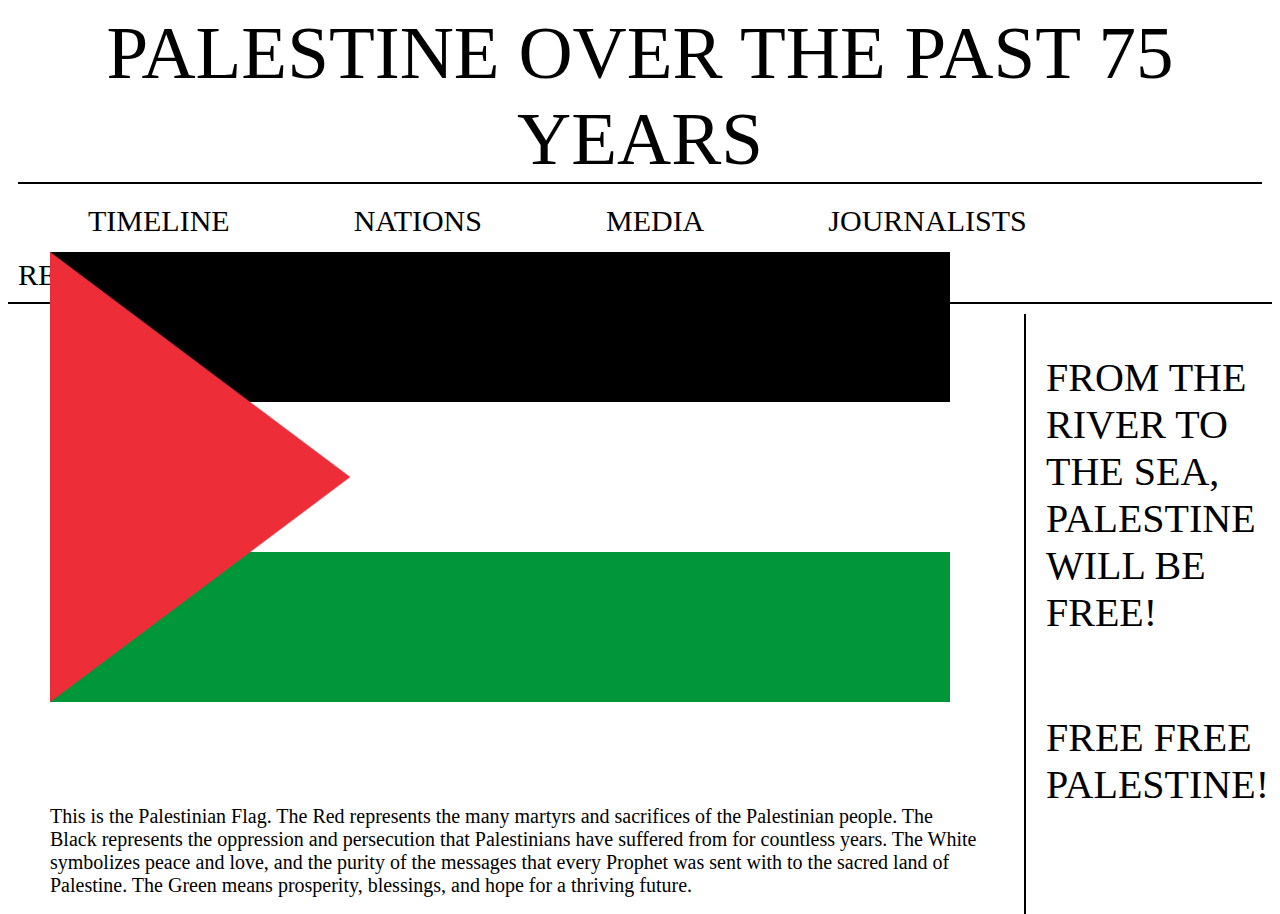
<file: index.html>
<!DOCTYPE html>
<html>
    <head>
        <link rel="stylesheet" href="style.css">
    </head>
    <body>
        <a href="index.html">
            <p class="header">PALESTINE OVER THE PAST 75 YEARS</p>
            </a>
    
            <div class="categories">
            <a href="timeline.html">
                <p class="category-1"> TIMELINE </p>
            </a>
            <a href="nations.html">
                <p class="category-2"> NATIONS </p>
            </a>
            <a href="media.html">   
                <p class="category-3"> MEDIA </p>
            </a> 
            <a href="journalists.html">
                <p class="category-4"> JOURNALISTS </p>
            </a>
            <a href="references.html">
                <p class="category-5"> REFERENCES</p>
            </a>
        </div>

        <img class="main-image" src="palestineflag.jpg">

    <div class="slogans">
        <p class="slogan-1"> FROM THE RIVER TO THE SEA, PALESTINE WILL BE FREE! </p>
        <p class="slogan-2"> FREE FREE PALESTINE! </p>
    </div>

    <p class="flaginfo">This is the Palestinian Flag. The Red represents the many martyrs and sacrifices of the Palestinian people. The Black represents the oppression and persecution that Palestinians have suffered from for countless years. The White symbolizes peace and love, and the purity of the messages that every Prophet was sent with to the sacred land of Palestine. The Green means prosperity, blessings, and hope for a thriving future.
    </p>

    </body>
</html>
</file>
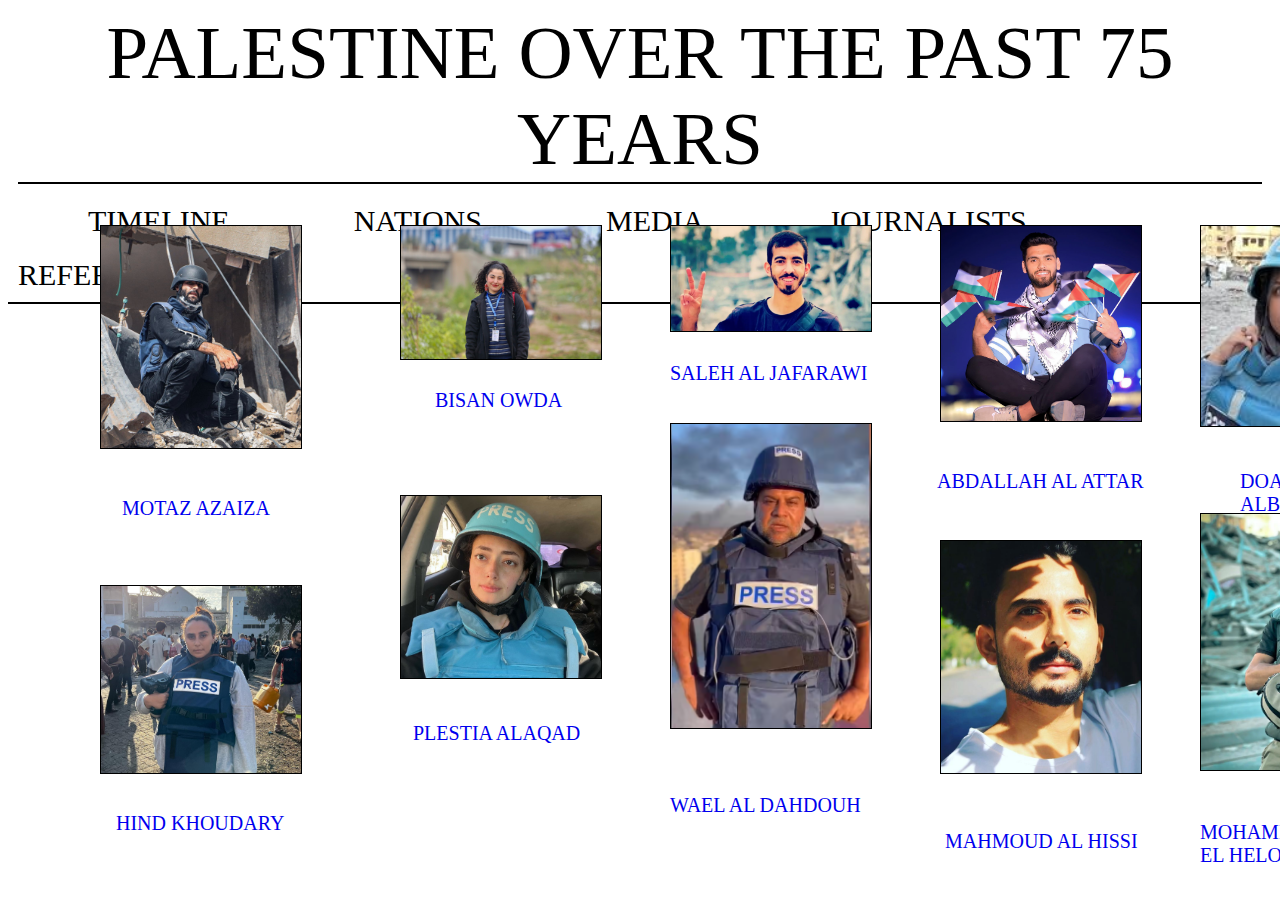
<file: journalists.html>
<!DOCTYPE html>
<html>
    <head>
        <link rel="stylesheet" href="style.css">
    </head>
    <body>
        <a href="index.html">
        <p class="header">PALESTINE OVER THE PAST 75 YEARS</p>
        </a>

        <div class="categories">
            <a href="timeline.html">
                <p class="category-1"> TIMELINE </p>
            </a>
            <a href="nations.html">
                <p class="category-2"> NATIONS </p>
            </a>
            <a href="media.html">   
                <p class="category-3"> MEDIA </p>
            </a> 
            <a href="journalists.html">
                <p class="category-4"> JOURNALISTS </p>
            </a>
            <a href="references.html">
                <p class="category-5"> REFERENCES</p>
            </a>
         </div>
         
    <div class="reporters">
         <a href="https://www.instagram.com/motaz_azaiza/?utm_source=ig_web_button_share_sheet&igshid=OGQ5ZDc2ODk2ZA=="><p class="r-1">MOTAZ AZAIZA</p><img class="reporter-1" src="motaz.png"></a>
         <a href="https://www.instagram.com/hindkhoudary/?utm_source=ig_web_button_share_sheet&igshid=OGQ5ZDc2ODk2ZA=="><p class="r-2">HIND KHOUDARY</p><img class="reporter-2" src="hind.png"></a>
         <a href="https://www.instagram.com/wizard_bisan1/?utm_source=ig_web_button_share_sheet&igshid=OGQ5ZDc2ODk2ZA=="><p class="r-3">BISAN OWDA</p><img class="reporter-3" src="bisan.jpg"></a>
         <a href="https://www.instagram.com/byplestia/?utm_source=ig_web_button_share_sheet&igshid=OGQ5ZDc2ODk2ZA=="><p class="r-4">PLESTIA ALAQAD</p><img class="reporter-4" src="plestia.png"></a>
         <a href="https://www.instagram.com/saleh__aljafarawi/?utm_source=ig_web_button_share_sheet&igshid=OGQ5ZDc2ODk2ZA=="><p class="r-5">SALEH AL JAFARAWI</p><img class="reporter-5" src="saleh.jpg"></a>
         <a href="https://www.instagram.com/wael_eldahdouh/?utm_source=ig_web_button_share_sheet&igshid=OGQ5ZDc2ODk2ZA=="><p class="r-6">WAEL AL DAHDOUH</p><img class="reporter-6" src="wael.png"></a>
         <a href="https://www.instagram.com/abdallah_alattar1999/?utm_source=ig_web_button_share_sheet&igshid=OGQ5ZDc2ODk2ZA=="><p class="r-7">ABDALLAH AL ATTAR</p><img class="reporter-7" src="abdallah.png"></a>
         <a href="https://www.instagram.com/m.s_alhissi/?utm_source=ig_web_button_share_sheet&igshid=OGQ5ZDc2ODk2ZA=="><p class="r-8">MAHMOUD AL HISSI</p><img class="reporter-8" src="mahmoud.png"></a>
         <a href="https://www.instagram.com/_doaa_mohammad/?utm_source=ig_web_button_share_sheet&igshid=OGQ5ZDc2ODk2ZA=="><p class="r-9">DOAA ALBAZ</p><img class="reporter-9" src="doaa.jpg"></a>
         <a href="https://www.instagram.com/mo_elhelo21/?utm_source=ig_web_button_share_sheet&igshid=OGQ5ZDc2ODk2ZA=="><p class="r-10">MOHAMMED EL HELO</p><img class="reporter-10" src="mohammed.png"></a>
    </div>

</body>
</html>
</file>
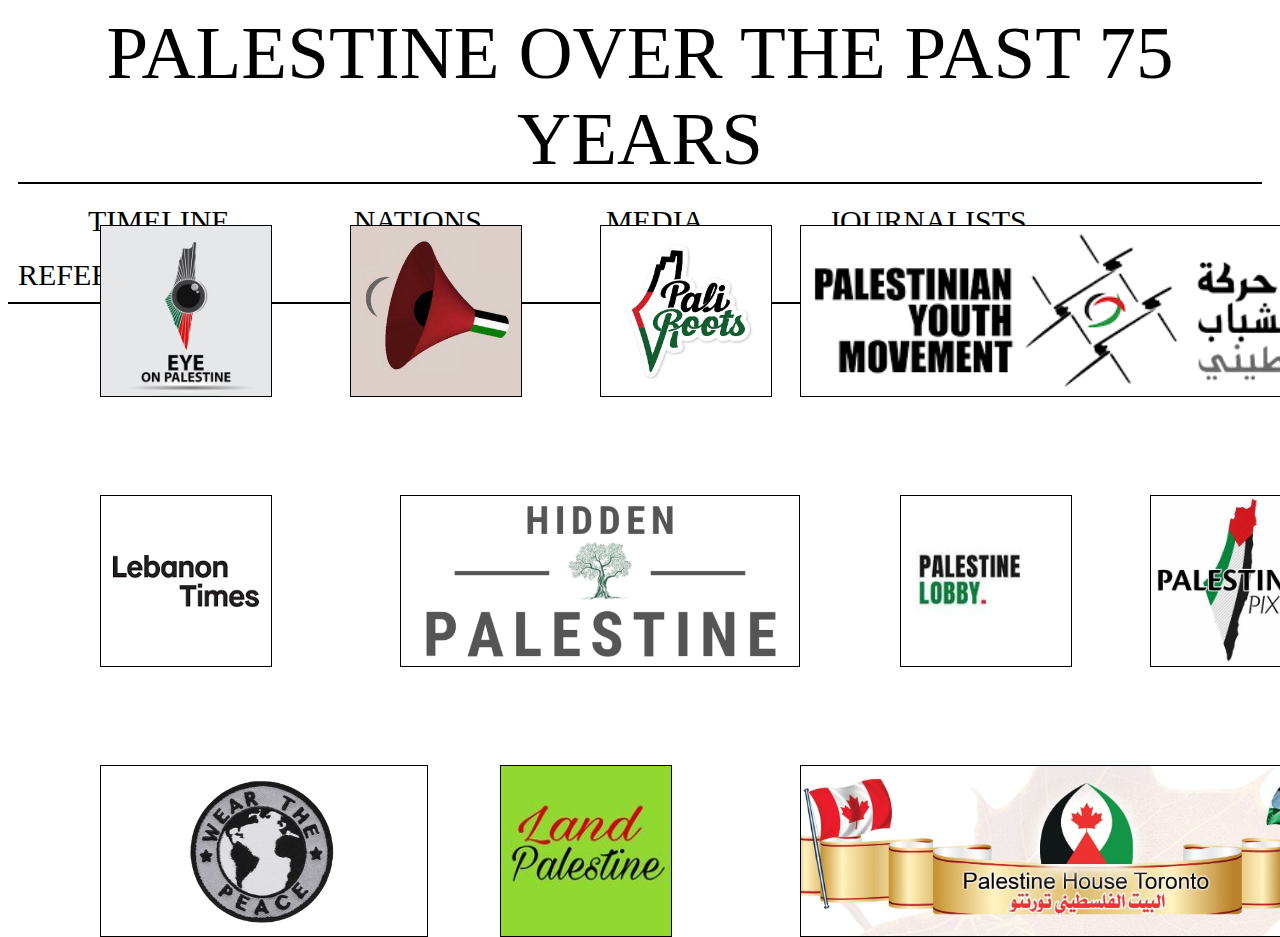
<file: media.html>
<!DOCTYPE html>
<html>
    <head>
        <link rel="stylesheet" href="style.css">
    </head>
    <body>
        <a href="index.html">
        <p class="header">PALESTINE OVER THE PAST 75 YEARS</p>
        </a>

        <div class="categories">
            <a href="timeline.html">
                <p class="category-1"> TIMELINE </p>
            </a>
            <a href="nations.html">
                <p class="category-2"> NATIONS </p>
            </a>
            <a href="media.html">   
                <p class="category-3"> MEDIA </p>
            </a> 
            <a href="journalists.html">
                <p class="category-4"> JOURNALISTS </p>
            </a>
            <a href="references.html">
                <p class="category-5"> REFERENCES</p>
            </a>
        </div>

        <div class="media"> 
            <a href="https://www.instagram.com/eye.on.palestine/?utm_source=ig_web_button_share_sheet&igshid=OGQ5ZDc2ODk2ZA=="><img class="media-1" src="eye.jpeg"></a> 
            <a href="https://www.instagram.com/lebanontimes/?utm_source=ig_web_button_share_sheet&igshid=OGQ5ZDc2ODk2ZA=="><img class="media-2" src="lt.png"></a>
            <a href="https://www.instagram.com/wearthepeace/?utm_source=ig_web_button_share_sheet&igshid=OGQ5ZDc2ODk2ZA=="><img class="media-3" src="wtp.jpg"></a>
            <a href="https://www.instagram.com/letstalkpalestine/?utm_source=ig_web_button_share_sheet&igshid=OGQ5ZDc2ODk2ZA=="><img class="media-4" src="ltp.jpg"></a>
            <a href="https://www.instagram.com/hiddenpalestine/?utm_source=ig_web_button_share_sheet&igshid=OGQ5ZDc2ODk2ZA=="><img class="media-5" src="hp.jpg"></a>
            <a href="https://www.instagram.com/landpalestine/?utm_source=ig_web_button_share_sheet&igshid=OGQ5ZDc2ODk2ZA=="><img class="media-6" src="lp.jpg"></a>
            <a href="https://www.instagram.com/paliroots/?utm_source=ig_web_button_share_sheet&igshid=OGQ5ZDc2ODk2ZA=="><img class="media-7" src="pr.jpg"></a>
            <a href="https://www.instagram.com/palestinelobbyii/?utm_source=ig_web_button_share_sheet&igshid=OGQ5ZDc2ODk2ZA=="><img class="media-8" src="pl.jpg"></a>
            <a href="https://www.instagram.com/palestinehousetoronto/?utm_source=ig_web_button_share_sheet&igshid=OGQ5ZDc2ODk2ZA=="><img class="media-9" src="pht.jpg"></a>
            <a href="https://www.instagram.com/palestinianyouthmovement/?utm_source=ig_web_button_share_sheet&igshid=OGQ5ZDc2ODk2ZA=="><img class="media-10" src="pym.png"></a>
            <a href="https://www.instagram.com/palestine.pixel/?utm_source=ig_web_button_share_sheet&igshid=OGQ5ZDc2ODk2ZA=="><img class="media-11" src="pp.jpg"></a>
        </div>
</body>
</html>
</file>
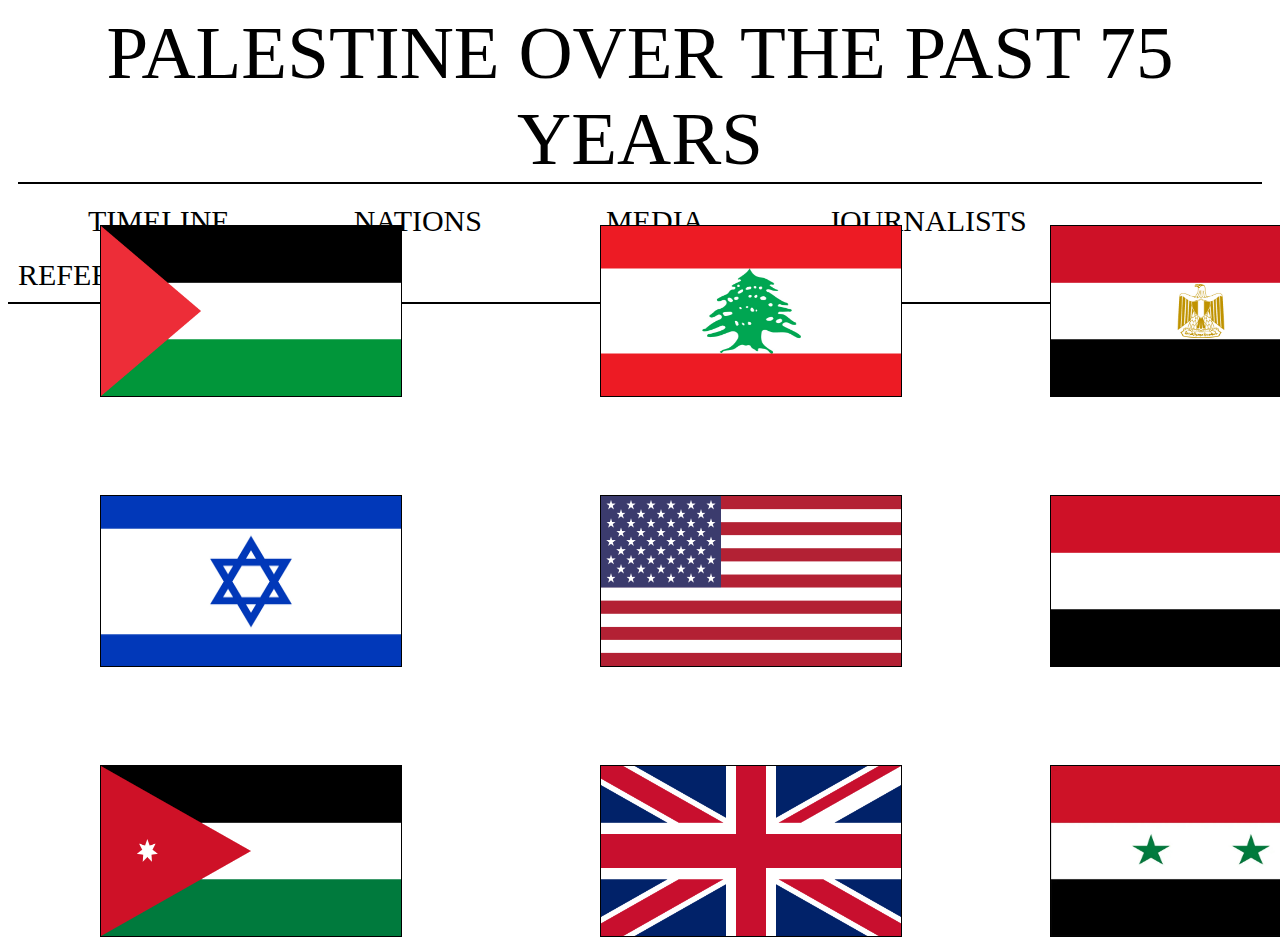
<file: nations.html>
<!DOCTYPE html>
<html>
    <head>
        <link rel="stylesheet" href="style.css">
    </head>
    <body>
        <a href="index.html">
        <p class="header">PALESTINE OVER THE PAST 75 YEARS</p>
        </a>

        <div class="categories">
            <a href="timeline.html">
                <p class="category-1"> TIMELINE </p>
            </a>
            <a href="nations.html">
                <p class="category-2"> NATIONS </p>
            </a>
            <a href="media.html">   
                <p class="category-3"> MEDIA </p>
            </a> 
            <a href="journalists.html">
                <p class="category-4"> JOURNALISTS </p>
            </a>
            <a href="references.html">
                <p class="category-5"> REFERENCES</p>
            </a>
        </div>
            
        <div class="flags">
            <img class="flag-1" src="palestineflag.jpg">
            <img class="flag-2" src="israelflag.jpg">
            <img class="flag-3" src="jordanflag.jpg">
            <img class="flag-4" src="lebanonflag.jpg">
            <img class="flag-5" src="usaflag.jpg">
            <img class="flag-6" src="ukflag.jpg">
            <img class="flag-7" src="egyptflag.jpg">
            <img class="flag-8" src="yemenflag.jpg">
            <img class="flag-9" src="syriaflag.jpg">
        </div>
</body>
</html>
</file>
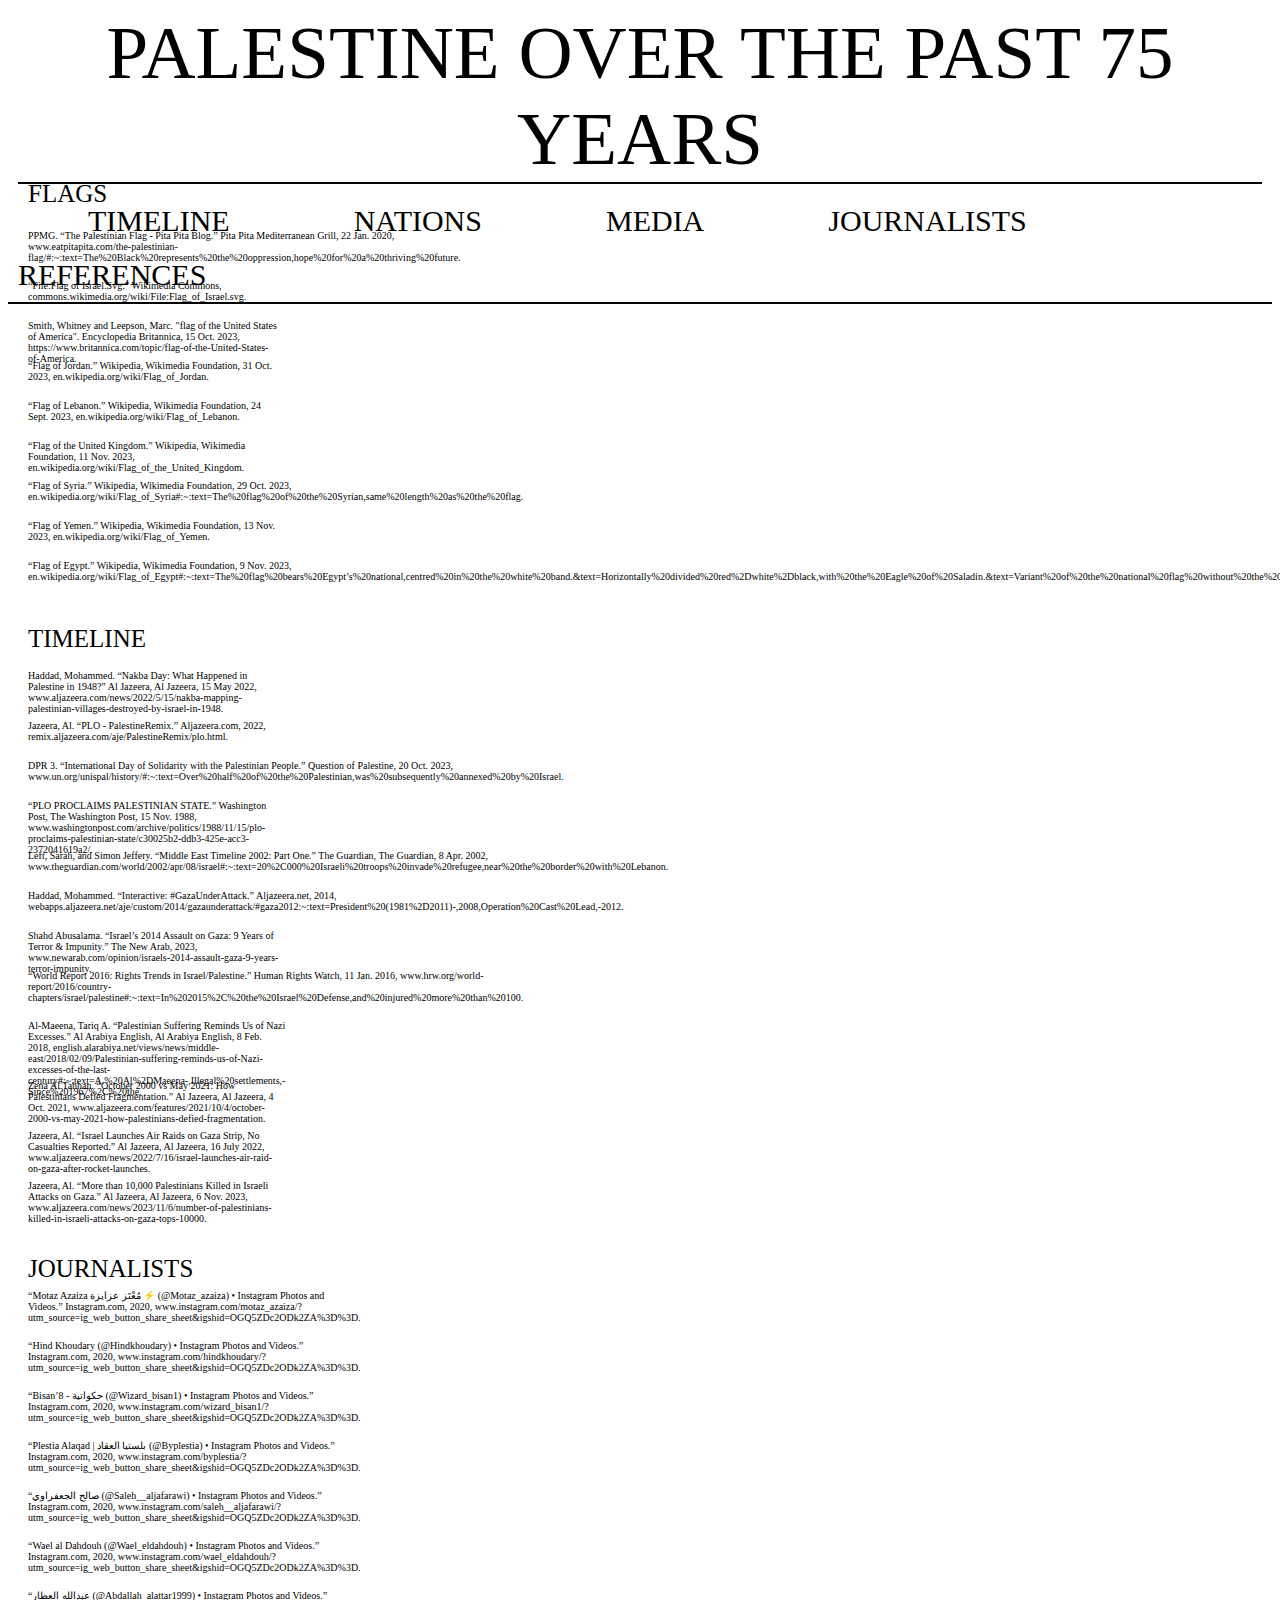
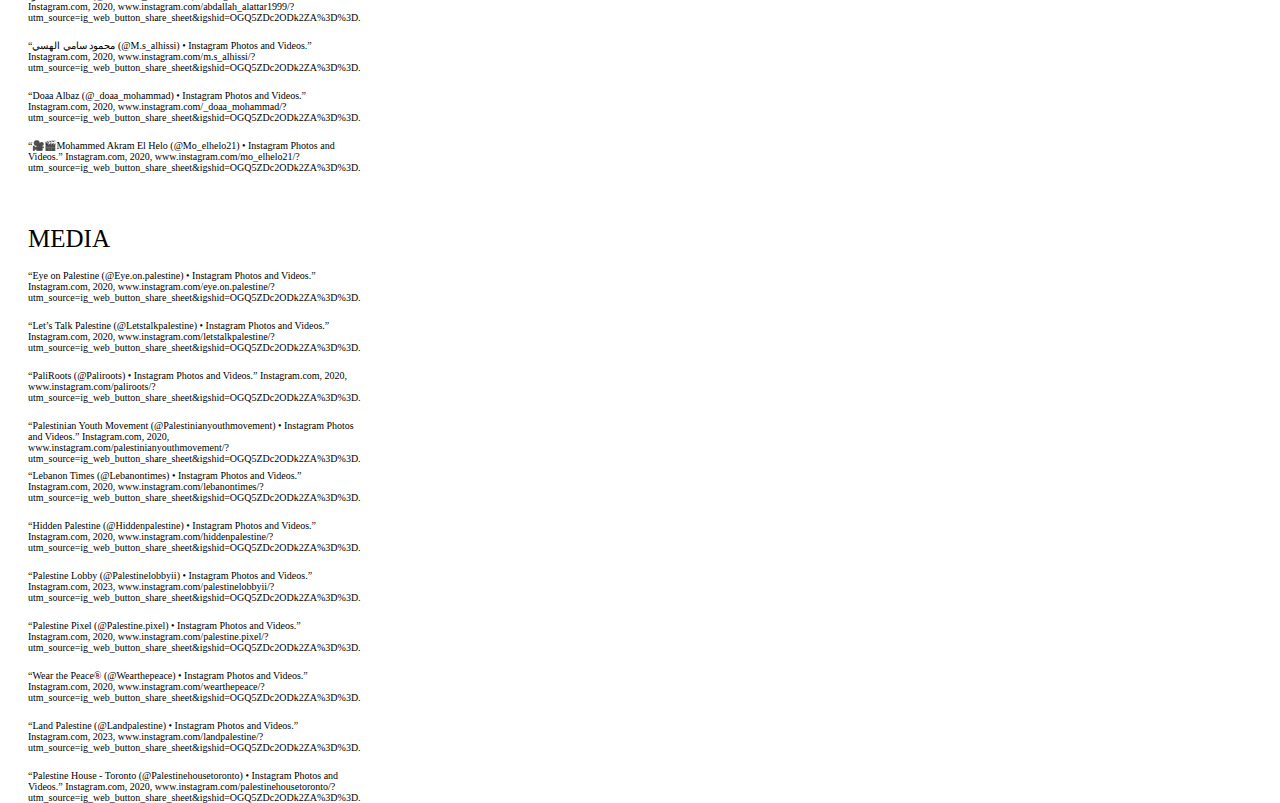
<file: references.html>
<!DOCTYPE html>
<html>
    <head>
        <link rel="stylesheet" href="style.css">
    </head>
    <body>
        <a href="index.html">
        <p class="header">PALESTINE OVER THE PAST 75 YEARS</p>
        </a>

        <div class="categories">
            <a href="timeline.html">
                <p class="category-1"> TIMELINE </p>
            </a>
            <a href="nations.html">
                <p class="category-2"> NATIONS </p>
            </a>
            <a href="media.html">   
                <p class="category-3"> MEDIA </p>
            </a> 
            <a href="journalists.html">
                <p class="category-4"> JOURNALISTS </p>
            </a>
            <a href="references.html">
                <p class="category-5"> REFERENCES</p>
            </a>
        </div>
    
        <p class="flagstitle"> FLAGS </p>
        <div class="references-1">
            <p class="rf-1"> PPMG. “The Palestinian Flag - Pita Pita Blog.” Pita Pita Mediterranean Grill, 22 Jan. 2020, www.eatpitapita.com/the-palestinian-flag/#:~:text=The%20Black%20represents%20the%20oppression,hope%20for%20a%20thriving%20future. </p>
            <p class="rf-2">  “File:Flag of Israel.Svg.” Wikimedia Commons, commons.wikimedia.org/wiki/File:Flag_of_Israel.svg.</p>
            <p class="rf-3">Smith, Whitney and Leepson, Marc. "flag of the United States of America". Encyclopedia Britannica, 15 Oct. 2023, https://www.britannica.com/topic/flag-of-the-United-States-of-America.</p> 
            <p class="rf-4">“Flag of Jordan.” Wikipedia, Wikimedia Foundation, 31 Oct. 2023, en.wikipedia.org/wiki/Flag_of_Jordan. </p>
            <p class="rf-5">“Flag of Lebanon.” Wikipedia, Wikimedia Foundation, 24 Sept. 2023, en.wikipedia.org/wiki/Flag_of_Lebanon. </p>
            <p class="rf-6">“Flag of the United Kingdom.” Wikipedia, Wikimedia Foundation, 11 Nov. 2023, en.wikipedia.org/wiki/Flag_of_the_United_Kingdom. </p>
            <p class="rf-7">“Flag of Syria.” Wikipedia, Wikimedia Foundation, 29 Oct. 2023, en.wikipedia.org/wiki/Flag_of_Syria#:~:text=The%20flag%20of%20the%20Syrian,same%20length%20as%20the%20flag. </p>
            <p class="rf-8">“Flag of Yemen.” Wikipedia, Wikimedia Foundation, 13 Nov. 2023, en.wikipedia.org/wiki/Flag_of_Yemen. </p>
            <p class="rf-9">“Flag of Egypt.” Wikipedia, Wikimedia Foundation, 9 Nov. 2023, en.wikipedia.org/wiki/Flag_of_Egypt#:~:text=The%20flag%20bears%20Egypt’s%20national,centred%20in%20the%20white%20band.&amp;text=Horizontally%20divided%20red%2Dwhite%2Dblack,with%20the%20Eagle%20of%20Saladin.&amp;text=Variant%20of%20the%20national%20flag%20without%20the%20Eagle%20of%20Saladin. </p>
        </div>

        <p class="timelinetitle"> TIMELINE </p>
        <div class="references-2">
            <p class="rf-10">Haddad, Mohammed. “Nakba Day: What Happened in Palestine in 1948?” Al Jazeera, Al Jazeera, 15 May 2022, www.aljazeera.com/news/2022/5/15/nakba-mapping-palestinian-villages-destroyed-by-israel-in-1948.</p>
            <p class="rf-11">Jazeera, Al. “PLO - PalestineRemix.” Aljazeera.com, 2022, remix.aljazeera.com/aje/PalestineRemix/plo.html.</p>
            <p class="rf-12">DPR 3. “International Day of Solidarity with the Palestinian People.” Question of Palestine, 20 Oct. 2023, www.un.org/unispal/history/#:~:text=Over%20half%20of%20the%20Palestinian,was%20subsequently%20annexed%20by%20Israel. ‌</p>
            <p class="rf-13">“PLO PROCLAIMS PALESTINIAN STATE.” Washington Post, The Washington Post, 15 Nov. 1988, www.washingtonpost.com/archive/politics/1988/11/15/plo-proclaims-palestinian-state/c30025b2-ddb3-425e-acc3-2372041619a2/.</p>
            <p class="rf-14">Left, Sarah, and Simon Jeffery. “Middle East Timeline 2002: Part One.” The Guardian, The Guardian, 8 Apr. 2002, www.theguardian.com/world/2002/apr/08/israel#:~:text=20%2C000%20Israeli%20troops%20invade%20refugee,near%20the%20border%20with%20Lebanon. </p>
            <p class="rf-15">Haddad, Mohammed. “Interactive: #GazaUnderAttack.” Aljazeera.net, 2014, webapps.aljazeera.net/aje/custom/2014/gazaunderattack/#gaza2012:~:text=President%20(1981%2D2011)-,2008,Operation%20Cast%20Lead,-2012. ‌</p>
            <p class="rf-16">Shahd Abusalama. “Israel’s 2014 Assault on Gaza: 9 Years of Terror & Impunity.” The New Arab, 2023, www.newarab.com/opinion/israels-2014-assault-gaza-9-years-terror-impunity.</p>
            <p class="rf-17">“World Report 2016: Rights Trends in Israel/Palestine.” Human Rights Watch, 11 Jan. 2016, www.hrw.org/world-report/2016/country-chapters/israel/palestine#:~:text=In%202015%2C%20the%20Israel%20Defense,and%20injured%20more%20than%20100.</p>
            <p class="rf-18">Al-Maeena, Tariq A. “Palestinian Suffering Reminds Us of Nazi Excesses.” Al Arabiya English, Al Arabiya English, 8 Feb. 2018, english.alarabiya.net/views/news/middle-east/2018/02/09/Palestinian-suffering-reminds-us-of-Nazi-excesses-of-the-last-century#:~:text=A.%20Al%2DMaeena-,Illegal%20settlements,-Since%201967%2C%20the.</p>
            <p class="rf-19">Zena Al Tahhan. “October 2000 vs May 2021: How Palestinians Defied Fragmentation.” Al Jazeera, Al Jazeera, 4 Oct. 2021, www.aljazeera.com/features/2021/10/4/october-2000-vs-may-2021-how-palestinians-defied-fragmentation.</p>
            <p class="rf-20">Jazeera, Al. “Israel Launches Air Raids on Gaza Strip, No Casualties Reported.” Al Jazeera, Al Jazeera, 16 July 2022, www.aljazeera.com/news/2022/7/16/israel-launches-air-raid-on-gaza-after-rocket-launches.</p>
            <p class="rf-21">Jazeera, Al. “More than 10,000 Palestinians Killed in Israeli Attacks on Gaza.” Al Jazeera, Al Jazeera, 6 Nov. 2023, www.aljazeera.com/news/2023/11/6/number-of-palestinians-killed-in-israeli-attacks-on-gaza-tops-10000.</p>
        </div>

        <p class="journaliststitle"> JOURNALISTS </p>
        <di class="references-3">
            <p class="rf-22"> “‎Motaz Azaiza مُعْتَز عزايزة ⚡️‎ (@Motaz_azaiza) • Instagram Photos and Videos.” Instagram.com, 2020, www.instagram.com/motaz_azaiza/?utm_source=ig_web_button_share_sheet&igshid=OGQ5ZDc2ODk2ZA%3D%3D. ‌</p>
            <p class="rf-23">“Hind Khoudary (@Hindkhoudary) • Instagram Photos and Videos.” Instagram.com, 2020, www.instagram.com/hindkhoudary/?utm_source=ig_web_button_share_sheet&igshid=OGQ5ZDc2ODk2ZA%3D%3D. </p>
            <p class="rf-24">“‎Bisan’8 - حكواتية‎ (@Wizard_bisan1) • Instagram Photos and Videos.” Instagram.com, 2020, www.instagram.com/wizard_bisan1/?utm_source=ig_web_button_share_sheet&igshid=OGQ5ZDc2ODk2ZA%3D%3D. </p>
            <p class="rf-25"> “‎Plestia Alaqad | بلستيا العقاد‎ (@Byplestia) • Instagram Photos and Videos.” Instagram.com, 2020, www.instagram.com/byplestia/?utm_source=ig_web_button_share_sheet&igshid=OGQ5ZDc2ODk2ZA%3D%3D.</p>
            <p class="rf-26"> “‎صالح الجعفراوي‎ (@Saleh__aljafarawi) • Instagram Photos and Videos.” Instagram.com, 2020, www.instagram.com/saleh__aljafarawi/?utm_source=ig_web_button_share_sheet&igshid=OGQ5ZDc2ODk2ZA%3D%3D.</p>
            <p class="rf-27">“Wael al Dahdouh (@Wael_eldahdouh) • Instagram Photos and Videos.” Instagram.com, 2020, www.instagram.com/wael_eldahdouh/?utm_source=ig_web_button_share_sheet&igshid=OGQ5ZDc2ODk2ZA%3D%3D. </p>
            <p class="rf-28">“‎عبدالله العطار‎ (@Abdallah_alattar1999) • Instagram Photos and Videos.” Instagram.com, 2020, www.instagram.com/abdallah_alattar1999/?utm_source=ig_web_button_share_sheet&igshid=OGQ5ZDc2ODk2ZA%3D%3D. </p>
            <p class="rf-29"> “‎محمود سامي الهسي‎ (@M.s_alhissi) • Instagram Photos and Videos.” Instagram.com, 2020, www.instagram.com/m.s_alhissi/?utm_source=ig_web_button_share_sheet&igshid=OGQ5ZDc2ODk2ZA%3D%3D. </p>
            <p class="rf-30"> “Doaa Albaz (@_doaa_mohammad) • Instagram Photos and Videos.” Instagram.com, 2020, www.instagram.com/_doaa_mohammad/?utm_source=ig_web_button_share_sheet&igshid=OGQ5ZDc2ODk2ZA%3D%3D.‌</p>
            <p class="rf-31">“🎥🎬Mohammed Akram El Helo (@Mo_elhelo21) • Instagram Photos and Videos.” Instagram.com, 2020, www.instagram.com/mo_elhelo21/?utm_source=ig_web_button_share_sheet&igshid=OGQ5ZDc2ODk2ZA%3D%3D.</p>
        </div>

        <p class="mediastitle"> MEDIA </p>
        <div class="references-4">
            <p class="rf-32"> “Eye on Palestine (@Eye.on.palestine) • Instagram Photos and Videos.” Instagram.com, 2020, www.instagram.com/eye.on.palestine/?utm_source=ig_web_button_share_sheet&igshid=OGQ5ZDc2ODk2ZA%3D%3D.</p>
            <p class="rf-33">“Let’s Talk Palestine (@Letstalkpalestine) • Instagram Photos and Videos.” Instagram.com, 2020, www.instagram.com/letstalkpalestine/?utm_source=ig_web_button_share_sheet&igshid=OGQ5ZDc2ODk2ZA%3D%3D. </p>
            <p class="rf-34">“PaliRoots (@Paliroots) • Instagram Photos and Videos.” Instagram.com, 2020, www.instagram.com/paliroots/?utm_source=ig_web_button_share_sheet&igshid=OGQ5ZDc2ODk2ZA%3D%3D.  </p>
            <p class="rf-35">“Palestinian Youth Movement (@Palestinianyouthmovement) • Instagram Photos and Videos.” Instagram.com, 2020, www.instagram.com/palestinianyouthmovement/?utm_source=ig_web_button_share_sheet&igshid=OGQ5ZDc2ODk2ZA%3D%3D.</p>
            <p class="rf-36">“Lebanon Times (@Lebanontimes) • Instagram Photos and Videos.” Instagram.com, 2020, www.instagram.com/lebanontimes/?utm_source=ig_web_button_share_sheet&igshid=OGQ5ZDc2ODk2ZA%3D%3D.</p>
            <p class="rf-37"> “Hidden Palestine (@Hiddenpalestine) • Instagram Photos and Videos.” Instagram.com, 2020, www.instagram.com/hiddenpalestine/?utm_source=ig_web_button_share_sheet&igshid=OGQ5ZDc2ODk2ZA%3D%3D.</p>
            <p class="rf-38"> “Palestine Lobby (@Palestinelobbyii) • Instagram Photos and Videos.” Instagram.com, 2023, www.instagram.com/palestinelobbyii/?utm_source=ig_web_button_share_sheet&igshid=OGQ5ZDc2ODk2ZA%3D%3D. </p>
            <p class="rf-39">“Palestine Pixel (@Palestine.pixel) • Instagram Photos and Videos.” Instagram.com, 2020, www.instagram.com/palestine.pixel/?utm_source=ig_web_button_share_sheet&igshid=OGQ5ZDc2ODk2ZA%3D%3D. </p>
            <p class="rf-40"> “Wear the Peace® (@Wearthepeace) • Instagram Photos and Videos.” Instagram.com, 2020, www.instagram.com/wearthepeace/?utm_source=ig_web_button_share_sheet&igshid=OGQ5ZDc2ODk2ZA%3D%3D.</p>
            <p class="rf-41"> “Land Palestine (@Landpalestine) • Instagram Photos and Videos.” Instagram.com, 2023, www.instagram.com/landpalestine/?utm_source=ig_web_button_share_sheet&igshid=OGQ5ZDc2ODk2ZA%3D%3D.</p>
            <p class="rf-42">“Palestine House - Toronto (@Palestinehousetoronto) • Instagram Photos and Videos.” Instagram.com, 2020, www.instagram.com/palestinehousetoronto/?utm_source=ig_web_button_share_sheet&igshid=OGQ5ZDc2ODk2ZA%3D%3D.  </p>
        </div>



</body>
</html>
</file>
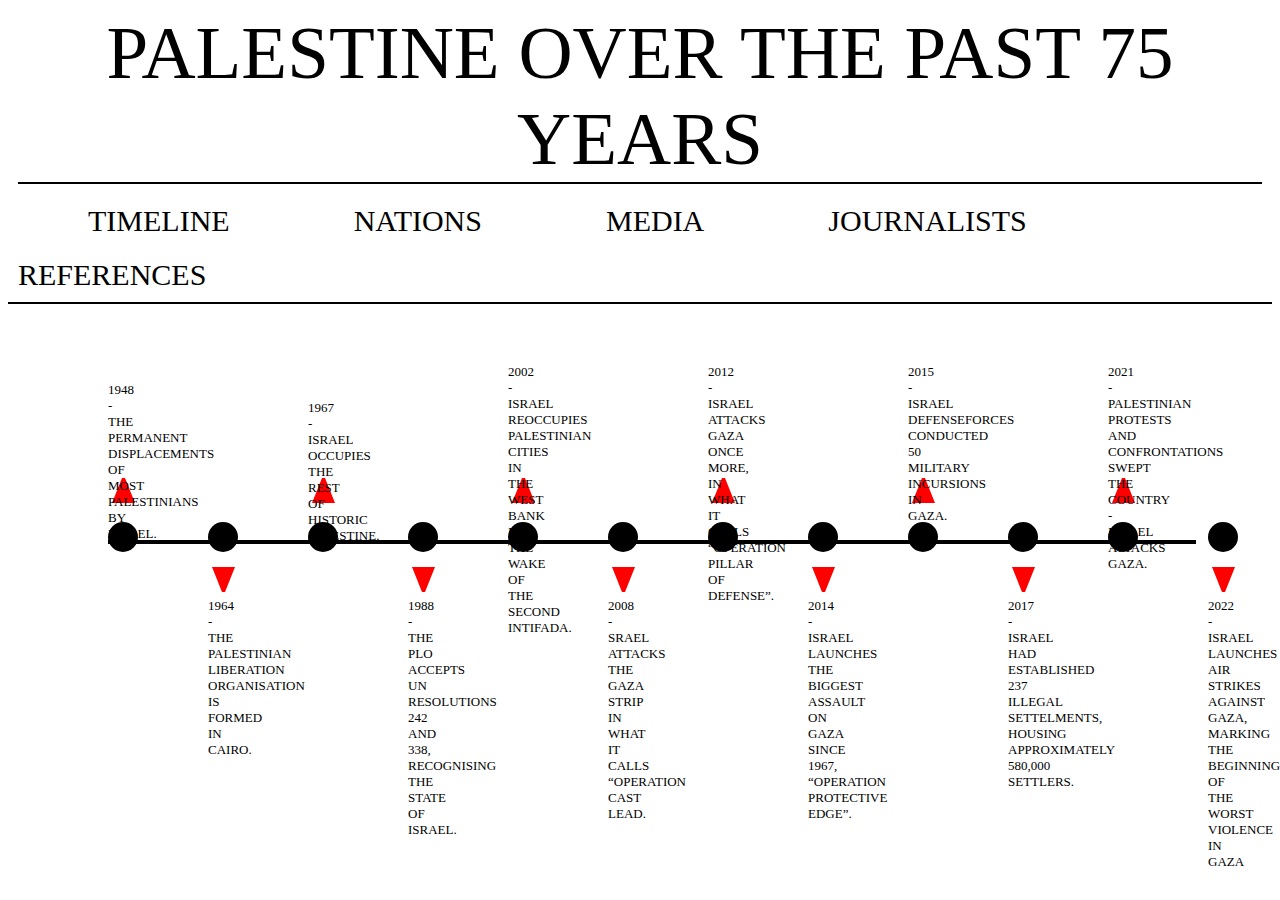
<file: timeline.html>
<!DOCTYPE html>
<html>
    <head>
        <link rel="stylesheet" href="style.css">
        <script src="https://ajax.googleapis.com/ajax/libs/jquery/3.7.1/jquery.min.js"></script>

    </head>
    <body>
        <a href="index.html">
        <p class="header">PALESTINE OVER THE PAST 75 YEARS</p>
        </a>

        <div class="categories">
            <a href="timeline.html">
                <p class="category-1"> TIMELINE </p>
            </a>
            <a href="nations.html">
                <p class="category-2"> NATIONS </p>
            </a>
            <a href="media.html">   
                <p class="category-3"> MEDIA </p>
            </a> 
            <a href="journalists.html">
                <p class="category-4"> JOURNALISTS </p>
            </a>
            <a href="references.html">
                <p class="category-5"> REFERENCES</p>
            </a>
        </div>
    
<div class="wholebar">   
    <div class="timeline"> </div>
    <div class="dots">
            <a href="https://www.aljazeera.com/news/2022/5/15/nakba-mapping-palestinian-villages-destroyed-by-israel-in-1948"><div class="d-1" id="d-1"> </div></a>
            <a href="https://remix.aljazeera.com/aje/PalestineRemix/plo.html"> <div class="d-2"> </div> </a> 
            <a href="https://www.un.org/unispal/history/#:~:text=Over%20half%20of%20the%20Palestinian,was%20subsequently%20annexed%20by%20Israel."><div class="d-3"> </div></a>  
            <a href="https://www.washingtonpost.com/archive/politics/1988/11/15/plo-proclaims-palestinian-state/c30025b2-ddb3-425e-acc3-2372041619a2/"><div class="d-4"> </div></a>
            <a href="https://www.theguardian.com/world/2002/apr/08/israel#:~:text=20%2C000%20Israeli%20troops%20invade%20refugee,near%20the%20border%20with%20Lebanon."><div class="d-5"> </div></a>
            <a href="https://webapps.aljazeera.net/aje/custom/2014/gazaunderattack/#gaza2012:~:text=President%20(1981%2D2011)-,2008,Operation%20Cast%20Lead,-2012"><div class="d-6"> </div></a>
            <a href="https://webapps.aljazeera.net/aje/custom/2014/gazaunderattack/#gaza2012:~:text=Operation%20Cast%20Lead-,2012,Operation%20Pillar%20of%20Defense,-2014"><div class="d-7"> </div></a>
            <a href="https://www.newarab.com/opinion/israels-2014-assault-gaza-9-years-terror-impunity"><div class="d-8"> </div></a>
            <a href="https://www.hrw.org/world-report/2016/country-chapters/israel/palestine#:~:text=In%202015%2C%20the%20Israel%20Defense,and%20injured%20more%20than%20100."><div class="d-9"> </div></a>
            <a href="https://english.alarabiya.net/views/news/middle-east/2018/02/09/Palestinian-suffering-reminds-us-of-Nazi-excesses-of-the-last-century#:~:text=A.%20Al%2DMaeena-,Illegal%20settlements,-Since%201967%2C%20the"><div class="d-10"> </div></a>
            <a href="https://www.aljazeera.com/features/2021/10/4/october-2000-vs-may-2021-how-palestinians-defied-fragmentation"><div class="d-11"> </div></a>
            <a href="https://www.aljazeera.com/news/2022/7/16/israel-launches-air-raid-on-gaza-after-rocket-launches"><div class="d-12"> </div></a>
            <a href="https://www.aljazeera.com/news/2023/11/6/number-of-palestinians-killed-in-israeli-attacks-on-gaza-tops-10000"><div class="d-13"> </div></a>
    </div>
    
    <!-- <div id="popup-container" class="popup-container">
        <img src="nakba.jpeg" alt="Popup Image">
    </div>
       -->

    <div class="arrows">
        <div class="arrow-1"> </div>
        <div class="arrow-2"> </div>
        <div class="arrow-3"> </div>
        <div class="arrow-4"> </div>
        <div class="arrow-5"> </div>
        <div class="arrow-6"> </div>
        <div class="arrow-7"> </div>
        <div class="arrow-8"> </div>
        <div class="arrow-9"> </div>
        <div class="arrow-10"> </div>
        <div class="arrow-11"> </div>
        <div class="arrow-12"> </div>
        <div class="arrow-13"> </div>
    </div>

    <div class="t-info"></div>
    <p class="i-1"> 1948 - THE PERMANENT DISPLACEMENTS OF MOST PALESTINIANS BY ISRAEL. </p>
    <p class="i-2"> 1964 - THE PALESTINIAN LIBERATION ORGANISATION IS FORMED IN CAIRO. </p>
    <p class="i-3"> 1967 - ISRAEL OCCUPIES THE REST OF HISTORIC PALESTINE. </p>
    <p class="i-4"> 1988 - THE PLO ACCEPTS UN RESOLUTIONS 242 AND 338, RECOGNISING THE STATE OF ISRAEL. </p>
    <p class="i-5"> 2002 - ISRAEL REOCCUPIES PALESTINIAN CITIES IN THE WEST BANK IN THE WAKE OF THE SECOND INTIFADA. </p>
    <p class="i-6"> 2008 - SRAEL ATTACKS THE GAZA STRIP IN WHAT IT CALLS “OPERATION CAST LEAD. </p>
    <p class="i-7"> 2012 - ISRAEL ATTACKS GAZA ONCE MORE, IN WHAT IT CALLS “OPERATION PILLAR OF DEFENSE”. </p>
    <p class="i-8"> 2014 - ISRAEL LAUNCHES THE BIGGEST ASSAULT ON GAZA SINCE 1967, “OPERATION PROTECTIVE EDGE”. </p>
    <p class="i-9"> 2015 - ISRAEL DEFENSEFORCES CONDUCTED 50 MILITARY INCURSIONS IN GAZA. </p>
    <p class="i-10">2017 - ISRAEL HAD ESTABLISHED 237 ILLEGAL SETTELMENTS, HOUSING APPROXIMATELY 580,000 SETTLERS. </p>
    <p class="i-11">2021 - PALESTINIAN PROTESTS AND CONFRONTATIONS SWEPT THE COUNTRY - ISRAEL ATTACKS GAZA. </p>
    <p class="i-12">2022 - ISRAEL LAUNCHES AIR STRIKES AGAINST GAZA, MARKING THE BEGINNING OF THE WORST VIOLENCE IN GAZA </p>
    <p class="i-13">2023 - WAR BETWEEN PALESTINE AND ISREAL BEGINS.</p>
    </div>
   
</div> 

      
<script src="script.js"></script>
</body>
</html>
</file>
<file: style.css>
.body{
    height: 600px;
    overflow-x: hidden;
}

.header{
    font-family: 'Times New Roman', Times, serif;
    font-size: 75px;
    text-align: center;
    margin: 10px;
    color: black;
    border-bottom: 2px solid black;
    cursor: pointer;
}

a {text-decoration: none;}

.categories{
    border-bottom: 2px solid black;
    cursor: pointer;
}
.category-1{
    font-family: 'Times New Roman', Times, serif;
    font-size: 30px;
    color: black;
    margin: 10px;
    padding-right: 100px;
    padding-left: 70px;
    display: inline-block;
}

.category-2{
    font-family: 'Times New Roman', Times, serif;
    font-size: 30px;
    color: black;
    margin: 10px;
    padding-right: 100px;
    display: inline-block;
}

.category-3{
    font-family: 'Times New Roman', Times, serif;
    font-size: 30px;
    color: black;
    margin: 10px;
    padding-right: 100px;
    display: inline-block;
}

.category-4{
    font-family: 'Times New Roman', Times, serif;
    font-size: 30px;
    color: black;
    margin: 10px;
    padding-right: 100px;
    display: inline-block;
}
.category-5{
    font-family: 'Times New Roman', Times, serif;
    font-size: 30px;
    color: black;
    margin: 10px;
    display: inline-block;
}
.slogans{
   position: absolute;
    border-left: 2px solid black;
    margin-top: 10px;
    left: 80%;
    height: 600px;

}
.slogan-1{
    font-family: 'Times New Roman', Times, serif;
    font-size: 40px;
    padding-right: 20px;
    padding-left: 20px;
    position: absolute;
}

.slogan-2{
    font-family: 'Times New Roman', Times, serif;
    font-size: 40px;
    top: 60%;
    padding-right: 20px;
    padding-left: 20px;
    position: absolute;

  
}

.main-image{
   position: absolute;
    left: 50px;
    top: 28%;
    width: 900px;
    height: auto;
}

.flaginfo{
    font-family: 'Times New Roman', Times, serif;
    font-size: 20px;
    position: absolute;
    top: 85%;
    padding-right: 300px;
    padding-top: 20px;
    left: 50px;
}

.timeline{
    position: absolute;
    width: 85%;
    top: 60%;
    left: 108px;
    height: 4px;
    background-color: #000;
}

.dots{
    cursor: pointer;
}


.d-1{
    position: absolute;
    width: 30px; 
    height: 30px; 
    top: 58%;
    left: 108px;
    background-color: #000; 
    border-radius: 50%;
}

.d-1:hover{
    background-color:rgb(18, 126, 25) ;
}

.d-2{
    position: absolute;
    width: 30px; 
    height: 30px; 
    top: 58%;
    left: 208px;
    background-color: #000; 
    border-radius: 50%;
}

.d-2:hover{
    background-color:rgb(18, 126, 25) ;
}

.d-3{
    position: absolute;
    width: 30px; 
    height: 30px; 
    top: 58%;
    left: 308px;
    background-color: #000; 
    border-radius: 50%;
}

.d-3:hover{
    background-color:rgb(18, 126, 25) ;
}

.d-4{
    position: absolute;
    width: 30px; 
    height: 30px; 
    top: 58%;
    left: 408px;
    background-color: #000; 
    border-radius: 50%;
}

.d-4:hover{
    background-color:rgb(18, 126, 25) ;
}

.d-5{
    position: absolute;
    width: 30px; 
    height: 30px; 
    top: 58%;
    left: 508px;
    background-color: #000; 
    border-radius: 50%;
}

.d-5:hover{
    background-color:rgb(18, 126, 25) ;
}

.d-6{
    position: absolute;
    width: 30px; 
    height: 30px; 
    top: 58%;
    left: 608px;
    background-color: #000; 
    border-radius: 50%;
}

.d-6:hover{
    background-color:rgb(18, 126, 25) ;
}

.d-7{
    position: absolute;
    width: 30px; 
    height: 30px; 
    top: 58%;
    left: 708px;
    background-color: #000; 
    border-radius: 50%;
}

.d-7:hover{
    background-color:rgb(18, 126, 25);
}

.d-8{
    position: absolute;
    width: 30px; 
    height: 30px; 
    top: 58%;
    left: 808px;
    background-color: #000; 
    border-radius: 50%;
}

.d-8:hover{
    background-color:rgb(18, 126, 25) ;
}

.d-9{
    position: absolute;
    width: 30px; 
    height: 30px; 
    top: 58%;
    left: 908px;
    background-color: #000; 
    border-radius: 50%;
}

.d-9:hover{
    background-color:rgb(18, 126, 25) ;
}

.d-10{
    position: absolute;
    width: 30px; 
    height: 30px; 
    top: 58%;
    left: 1008px;
    background-color: #000; 
    border-radius: 50%;
}

.d-10:hover{
    background-color:rgb(18, 126, 25) ;
}

.d-11{
    position: absolute;
    width: 30px; 
    height: 30px; 
    top: 58%;
    left: 1108px;
    background-color: #000; 
    border-radius: 50%;
}

.d-11:hover{
    background-color:rgb(18, 126, 25) ;
}

.d-12{
    position: absolute;
    width: 30px; 
    height: 30px; 
    top: 58%;
    left: 1208px;
    background-color: #000; 
    border-radius: 50%;
}

.d-12:hover{
    background-color:rgb(18, 126, 25) ;
}

.d-13{
    position: absolute;
    width: 30px; 
    height: 30px; 
    top: 58%;
    left: 1308px;
    background-color: #000; 
    border-radius: 50%;
}

.d-13:hover{
    background-color:rgb(18, 126, 25) ;
}

.arrow-1{
    position: absolute;
    width: 3px;
    height: 1px;
    left: 112px;
    top: 53%;
    border-left: 10px solid transparent; 
    border-right: 10px solid transparent; 
    border-bottom: 25px solid rgb(255, 0, 0);
}

.arrow-2{
    position: absolute;
    width: 3px;
    height: 1px;
    left: 212px;
    top: 63%;
    border-left: 10px solid transparent; 
    border-right: 10px solid transparent; 
    border-top: 25px solid rgb(255, 0, 0); 
}

.arrow-3{
    position: absolute;
    width: 3px;
    height: 1px;
    left: 312px;
    top: 53%;
    border-left: 10px solid transparent; 
    border-right: 10px solid transparent; 
    border-bottom: 25px solid rgb(255, 0, 0);
}

.arrow-4{
    position: absolute;
    width: 3px;
    height: 1px;
    left: 412px;
    top: 63%;
    border-left: 10px solid transparent; 
    border-right: 10px solid transparent; 
    border-top: 25px solid rgb(255, 0, 0); 
}

.arrow-5{
    position: absolute;
    width: 3px;
    height: 1px;
    left: 512px;
    top: 53%;
    border-left: 10px solid transparent; 
    border-right: 10px solid transparent; 
    border-bottom: 25px solid rgb(255, 0, 0);
}

.arrow-6{
    position: absolute;
    width: 3px;
    height: 1px;
    left: 612px;
    top: 63%;
    border-left: 10px solid transparent; 
    border-right: 10px solid transparent; 
    border-top: 25px solid rgb(255, 0, 0); 
}

.arrow-7{
    position: absolute;
    width: 3px;
    height: 1px;
    left: 712px;
    top: 53%;
    border-left: 10px solid transparent; 
    border-right: 10px solid transparent; 
    border-bottom: 25px solid rgb(255, 0, 0);
}

.arrow-8{
    position: absolute;
    width: 3px;
    height: 1px;
    left: 812px;
    top: 63%;
    border-left: 10px solid transparent; 
    border-right: 10px solid transparent; 
    border-top: 25px solid rgb(255, 0, 0); 
}

.arrow-9{
    position: absolute;
    width: 3px;
    height: 1px;
    left: 912px;
    top: 53%;
    border-left: 10px solid transparent; 
    border-right: 10px solid transparent; 
    border-bottom: 25px solid rgb(255, 0, 0);
}

.arrow-10{
    position: absolute;
    width: 3px;
    height: 1px;
    left: 1012px;
    top: 63%;
    border-left: 10px solid transparent; 
    border-right: 10px solid transparent; 
    border-top: 25px solid rgb(255, 0, 0); 
}

.arrow-11{
    position: absolute;
    width: 3px;
    height: 1px;
    left: 1112px;
    top: 53%;
    border-left: 10px solid transparent; 
    border-right: 10px solid transparent; 
    border-bottom: 25px solid rgb(255, 0, 0);
}

.arrow-12{
    position: absolute;
    width: 3px;
    height: 1px;
    left: 1212px;
    top: 63%;
    border-left: 10px solid transparent; 
    border-right: 10px solid transparent; 
    border-top: 25px solid rgb(255, 0, 0); 
}

.arrow-13{
    position: absolute;
    width: 3px;
    height: 1px;
    left: 1312px;
    top: 53%;
    border-left: 10px solid transparent; 
    border-right: 10px solid transparent; 
    border-bottom: 25px solid rgb(255, 0, 0);
}

.i-1{
    position: absolute;
    font-family: 'Times New Roman', Times, serif;
    font-size: 13px;
    top: 41%;
    left: 108px;
    right: 1200px; 
}
.i-2{
    position: absolute;
    font-family: 'Times New Roman', Times, serif;
    font-size: 13px;
    top: 65%;
    left: 208px;
    right: 1100px;   
}

.i-3{
    position: absolute;
    font-family: 'Times New Roman', Times, serif;
    font-size: 13px;
    top: 43%;
    left: 308px;
    right: 1000px; 
}

.i-4{
    position: absolute;
    font-family: 'Times New Roman', Times, serif;
    font-size: 13px;
    top: 65%;
    left: 408px;
    right: 900px;   
}

.i-5{
    position: absolute;
    font-family: 'Times New Roman', Times, serif;
    font-size: 13px;
    top: 39%;
    left: 508px;
    right: 800px; 
}

.i-6{
    position: absolute;
    font-family: 'Times New Roman', Times, serif;
    font-size: 13px;
    top: 65%;
    left: 608px;
    right: 700px;   
}

.i-7{
    position: absolute;
    font-family: 'Times New Roman', Times, serif;
    font-size: 13px;
    top: 39%;
    left: 708px;
    right: 600px; 
}

.i-8{
    position: absolute;
    font-family: 'Times New Roman', Times, serif;
    font-size: 13px;
    top: 65%;
    left: 808px;
    right: 500px;   
}

.i-9{
    position: absolute;
    font-family: 'Times New Roman', Times, serif;
    font-size: 13px;
    top: 39%;
    left: 908px;
    right: 450px; 
}

.i-10{
    position: absolute;
    font-family: 'Times New Roman', Times, serif;
    font-size: 13px;
    top: 65%;
    left: 1008px;
    right: 300px;   
}
.i-11{
    position: absolute;
    font-family: 'Times New Roman', Times, serif;
    font-size: 13px;
    top: 39%;
    left: 1108px;
    right: 200px; 
}

.i-12{
    position: absolute;
    font-family: 'Times New Roman', Times, serif;
    font-size: 13px;
    top: 65%;
    left: 1208px;
    right: 100px;   
}

.i-13{
    position: absolute;
    font-family: 'Times New Roman', Times, serif;
    font-size: 13px;
    top: 41%;
    left: 1308px;
    right: 50px; 
}

.flag-1{
    border: 1px solid #000;
    position: absolute;
    left: 100px;
    top: 25%;
    width: 300px;
    height: 170px;
}

.flag-2{
    border: 1px solid #000;
    position: absolute;
    left: 100px;
    top: 55%;
    width: 300px;
    height: 170px;
}

.flag-3{
    border: 1px solid #000;
    position: absolute;
    left: 100px;
    top: 85%;
    width: 300px;
    height: 170px;
}

.flag-4{
    border: 1px solid #000;
    position: absolute;
    left: 600px;
    top: 25%;
    width: 300px;
    height: 170px;
}

.flag-5{
    border: 1px solid #000;
    position: absolute;
    left: 600px;
    top: 55%;
    width: 300px;
    height: 170px;
}

.flag-6{
    border: 1px solid #000;
    position: absolute;
    left: 600px;
    top: 85%;
    width: 300px;
    height: 170px;
}

.flag-7{
    border: 1px solid #000;
    position: absolute;
    left: 1050px;
    top: 25%;
    width: 300px;
    height: 170px;
}


.flag-8{
    border: 1px solid #000;
    position: absolute;
    left: 1050px;
    top: 55%;
    width: 300px;
    height: 170px;
}

.flag-9{
    border: 1px solid #000;
    position: absolute;
    left: 1050px;
    top: 85%;
    width: 300px;
    height: 170px;
}

.media{
    cursor: pointer; 
}

.media-1{
    border: 1px solid #000;
    position: absolute;
    left: 100px;
    top: 25%;
    width: auto;
    height: 170px;
}

.media-1:hover{
    border: 2px solid rgb(255, 0, 0);
}

.media-2{
    border: 1px solid #000;
    position: absolute;
    left: 100px;
    top: 55%;
    width: auto;
    height: 170px;
}

.media-2:hover{
    border: 2px solid rgb(255, 0, 0);
}

.media-3{
    border: 1px solid #000;
    position: absolute;
    left: 100px;
    top: 85%;
    width: auto;
    height: 170px;
}

.media-3:hover{
    border: 2px solid rgb(255, 0, 0);
}

.media-4{
    border: 1px solid #000;
    position: absolute;
    left: 350px;
    top: 25%;
    width: auto;
    height: 170px;
}

.media-4:hover{
    border: 2px solid rgb(255, 0, 0);
}

.media-5{
    border: 1px solid #000;
    position: absolute;
    left: 400px;
    top: 55%;
    width: auto;
    height: 170px;
}

.media-5:hover{
    border: 2px solid rgb(255, 0, 0);
}

.media-6{
    border: 1px solid #000;
    position: absolute;
    left: 500px;
    top: 85%;
    width: auto;
    height: 170px;
}

.media-6:hover{
    border: 2px solid rgb(255, 0, 0);
}

.media-7{
    border: 1px solid #000;
    position: absolute;
    left: 600px;
    top: 25%;
    width: auto;
    height: 170px;
}

.media-7:hover{
    border: 2px solid rgb(255, 0, 0);
}

.media-8{
    border: 1px solid #000;
    position: absolute;
    left: 900px;
    top: 55%;
    width: auto;
    height: 170px;
}

.media-8:hover{
    border: 2px solid rgb(255, 0, 0);
}

.media-9{
    border: 1px solid #000;
    position: absolute;
    left: 800px;
    top: 85%;
    width: auto;
    height: 170px;
}

.media-9:hover{
    border: 2px solid rgb(255, 0, 0);
}

.media-10{
    border: 1px solid #000;
    position: absolute;
    left: 800px;
    top: 25%;
    width: auto;
    height: 170px;
}

.media-10:hover{
    border: 2px solid rgb(255, 0, 0);
}

.media-11{
    border: 1px solid #000;
    position: absolute;
    left: 1150px;
    top: 55%;
    width: auto;
    height: 170px;
}

.media-11:hover{
    border: 2px solid rgb(255, 0, 0);
}

.reporters{
    cursor: pointer;
}

.reporter-1{
    border: 1px solid #000;
    position: absolute;
    left: 100px;
    top: 25%;
    width: 200px;
    height: auto;
}


.r-1{
    position: absolute;
    font-family: 'Times New Roman', Times, serif;
    font-size: 20px;
    left: 122px;
    top: 53%;  
}

.reporter-1:hover{
    border: 4px solid rgb(2, 148, 12);
}


.reporter-2{
    border: 1px solid #000;
    position: absolute;
    left: 100px;
    top: 65%;
    width: 200px;
    height: auto;
}

.r-2{
    position: absolute;
    font-family: 'Times New Roman', Times, serif;
    font-size: 20px;
    left: 116px;
    top: 88%;  
}

.reporter-2:hover{
    border: 4px solid rgb(2, 148, 12);
}

.reporter-3{
    border: 1px solid #000;
    position: absolute;
    left: 400px;
    top: 25%;
    width: 200px;
    height: auto;
}

.r-3{
    position: absolute;
    font-family: 'Times New Roman', Times, serif;
    font-size: 20px;
    left: 435px;
    top: 41%;  
}

.reporter-3:hover{
    border: 4px solid rgb(2, 148, 12);
}

.reporter-4{
    border: 1px solid #000;
    position: absolute;
    left: 400px;
    top: 55%;
    width: 200px;
    height: auto;
}
.r-4{
    position: absolute;
    font-family: 'Times New Roman', Times, serif;
    font-size: 20px;
    left: 413px;
    top: 78%;  
}

.reporter-4:hover{
    border: 4px solid rgb(2, 148, 12);
}

.reporter-5{
    border: 1px solid #000;
    position: absolute;
    left: 670px;
    top: 25%;
    width: 200px;
    height: auto;
}
.r-5{
    position: absolute;
    font-family: 'Times New Roman', Times, serif;
    font-size: 20px;
    left: 670px;
    top: 38%;  
}

.reporter-5:hover{
    border: 4px solid rgb(2, 148, 12);
}

.reporter-6{
    border: 1px solid #000;
    position: absolute;
    left: 670px;
    top: 47%;
    width: 200px;
    height: auto;
}
.r-6{
    position: absolute;
    font-family: 'Times New Roman', Times, serif;
    font-size: 20px;
    left: 670px;
    top: 86%;
}

.reporter-6:hover{
    border: 4px solid rgb(2, 148, 12);
}


.reporter-7{
    border: 1px solid #000;
    position: absolute;
    left: 940px;
    top: 25%;
    width: 200px;
    height: auto;
}

.r-7{
    position: absolute;
    font-family: 'Times New Roman', Times, serif;
    font-size: 20px;
    left: 937px;
    top: 50%;
}

.reporter-7:hover{
    border: 4px solid rgb(2, 148, 12);
}


.reporter-8{
    border: 1px solid #000;
    position: absolute;
    left: 940px;
    top: 60%;
    width: 200px;
    height: auto;
}
.r-8{
    position: absolute;
    font-family: 'Times New Roman', Times, serif;
    font-size: 20px;
    left: 945px;
    top: 90%;
}

.reporter-8:hover{
    border: 4px solid rgb(2, 148, 12);
}


.reporter-9{
    border: 1px solid #000;
    position: absolute;
    left: 1200px;
    top: 25%;
    width: 200px;
    height: auto;
}

.r-9{
    position: absolute;
    font-family: 'Times New Roman', Times, serif;
    font-size: 20px;
    left: 1240px;
    top: 50%;
}

.reporter-9:hover{
    border: 4px solid rgb(2, 148, 12);
}


.reporter-10{
    border: 1px solid #000;
    position: absolute;
    left: 1200px;
    top: 57%;
    width: 200px;
    height: auto;
}

.r-10{
    position: absolute;
    font-family: 'Times New Roman', Times, serif;
    font-size: 20px;
    left: 1200px;
    top: 89%;
}

.reporter-10:hover{
    border: 4px solid rgb(2, 148, 12);
}

.flagstitle{
    font-family: 'Times New Roman', Times, serif;
    font-size: 25px;
    color: black;
    top: 155px;
    padding-right: 100px;
    padding-left: 20px;
    position: absolute;
}

.rf-1{
    position: absolute;
    font-family: 'Times New Roman', Times, serif;
    font-size: 10px;
    padding-right: 1000px;
    padding-left: 20px;
    top: 220px;
}

.rf-2{
    position: absolute;
    font-family: 'Times New Roman', Times, serif;
    font-size: 10px;
    padding-right: 1000px;
    padding-left: 20px;
    top: 270px;
}

.rf-3{
    position: absolute;
    font-family: 'Times New Roman', Times, serif;
    font-size: 10px;
    padding-right: 1000px;
    padding-left: 20px;
    top: 310px;
}

.rf-4{
    position: absolute;
    font-family: 'Times New Roman', Times, serif;
    font-size: 10px;
    padding-right: 1000px;
    padding-left: 20px;
    top: 350px;
}

.rf-5{
    position: absolute;
    font-family: 'Times New Roman', Times, serif;
    font-size: 10px;
    padding-right: 1000px;
    padding-left: 20px;
    top: 390px;
}

.rf-6{
    position: absolute;
    font-family: 'Times New Roman', Times, serif;
    font-size: 10px;
    padding-right: 1000px;
    padding-left: 20px;
    top: 430px;
}

.rf-7{
    position: absolute;
    font-family: 'Times New Roman', Times, serif;
    font-size: 10px;
    padding-right: 1000px;
    padding-left: 20px;
    top: 470px;
}

.rf-8{
    position: absolute;
    font-family: 'Times New Roman', Times, serif;
    font-size: 10px;
    padding-right: 1000px;
    padding-left: 20px;
    top: 510px;
}

.rf-9{
    position: absolute;
    font-family: 'Times New Roman', Times, serif;
    font-size: 10px;
    padding-right: 1000px;
    padding-left: 20px;
    top: 550px;
}

.timelinetitle{
    font-family: 'Times New Roman', Times, serif;
    font-size: 25px;
    color: black;
    top: 600px;
    padding-right: 100px;
    padding-left: 20px;
    position: absolute;
}

.rf-10{
    position: absolute;
    font-family: 'Times New Roman', Times, serif;
    font-size: 10px;
    padding-right: 1000px;
    padding-left: 20px;
    top: 660px;
}

.rf-11{
    position: absolute;
    font-family: 'Times New Roman', Times, serif;
    font-size: 10px;
    padding-right: 1000px;
    padding-left: 20px;
    top: 710px;
}

.rf-12{
    position: absolute;
    font-family: 'Times New Roman', Times, serif;
    font-size: 10px;
    padding-right: 1000px;
    padding-left: 20px;
    top: 750px;
}

.rf-13{
    position: absolute;
    font-family: 'Times New Roman', Times, serif;
    font-size: 10px;
    padding-right: 1000px;
    padding-left: 20px;
    top: 790px;
}

.rf-14{
    position: absolute;
    font-family: 'Times New Roman', Times, serif;
    font-size: 10px;
    padding-right: 1000px;
    padding-left: 20px;
    top: 840px;
}

.rf-15{
    position: absolute;
    font-family: 'Times New Roman', Times, serif;
    font-size: 10px;
    padding-right: 1000px;
    padding-left: 20px;
    top: 880px;
}

.rf-16{
    position: absolute;
    font-family: 'Times New Roman', Times, serif;
    font-size: 10px;
    padding-right: 1000px;
    padding-left: 20px;
    top: 920px;
}

.rf-17{
    position: absolute;
    font-family: 'Times New Roman', Times, serif;
    font-size: 10px;
    padding-right: 1000px;
    padding-left: 20px;
    top: 960px;
}

.rf-18{
    position: absolute;
    font-family: 'Times New Roman', Times, serif;
    font-size: 10px;
    padding-right: 1000px;
    padding-left: 20px;
    top: 1010px;
}

.rf-19{
    position: absolute;
    font-family: 'Times New Roman', Times, serif;
    font-size: 10px;
    padding-right: 1000px;
    padding-left: 20px;
    top: 1070px;
}

.rf-20{
    position: absolute;
    font-family: 'Times New Roman', Times, serif;
    font-size: 10px;
    padding-right: 1000px;
    padding-left: 20px;
    top: 1120px;
}

.rf-21{
    position: absolute;
    font-family: 'Times New Roman', Times, serif;
    font-size: 10px;
    padding-right: 1000px;
    padding-left: 20px;
    top: 1170px;
}

.journaliststitle{
    font-family: 'Times New Roman', Times, serif;
    font-size: 25px;
    color: black;
    top: 1230px;
    padding-right: 100px;
    padding-left: 20px;
    position: absolute;
}

.rf-22{
    position: absolute;
    font-family: 'Times New Roman', Times, serif;
    font-size: 10px;
    padding-right: 1000px;
    padding-left: 20px;
    top: 1280px;
}

.rf-23{
    position: absolute;
    font-family: 'Times New Roman', Times, serif;
    font-size: 10px;
    padding-right: 1000px;
    padding-left: 20px;
    top: 1330px;
}

.rf-24{
    position: absolute;
    font-family: 'Times New Roman', Times, serif;
    font-size: 10px;
    padding-right: 1000px;
    padding-left: 20px;
    top: 1380px;
}


.rf-25{
    position: absolute;
    font-family: 'Times New Roman', Times, serif;
    font-size: 10px;
    padding-right: 1000px;
    padding-left: 20px;
    top: 1430px;
}

.rf-26{
    position: absolute;
    font-family: 'Times New Roman', Times, serif;
    font-size: 10px;
    padding-right: 1000px;
    padding-left: 20px;
    top: 1480px;
}

.rf-27{
    position: absolute;
    font-family: 'Times New Roman', Times, serif;
    font-size: 10px;
    padding-right: 1000px;
    padding-left: 20px;
    top: 1530px;
}

.rf-28{
    position: absolute;
    font-family: 'Times New Roman', Times, serif;
    font-size: 10px;
    padding-right: 1000px;
    padding-left: 20px;
    top: 1580px;
}

.rf-29{
    position: absolute;
    font-family: 'Times New Roman', Times, serif;
    font-size: 10px;
    padding-right: 1000px;
    padding-left: 20px;
    top: 1630px;
}

.rf-30{
    position: absolute;
    font-family: 'Times New Roman', Times, serif;
    font-size: 10px;
    padding-right: 1000px;
    padding-left: 20px;
    top: 1680px;
}

.rf-31{
    position: absolute;
    font-family: 'Times New Roman', Times, serif;
    font-size: 10px;
    padding-right: 1000px;
    padding-left: 20px;
    top: 1730px;
}

.mediastitle{
    font-family: 'Times New Roman', Times, serif;
    font-size: 25px;
    color: black;
    top: 1800px;
    padding-right: 100px;
    padding-left: 20px;
    position: absolute;  
}


.rf-32{
    position: absolute;
    font-family: 'Times New Roman', Times, serif;
    font-size: 10px;
    padding-right: 1000px;
    padding-left: 20px;
    top: 1860px;
}

.rf-33{
    position: absolute;
    font-family: 'Times New Roman', Times, serif;
    font-size: 10px;
    padding-right: 1000px;
    padding-left: 20px;
    top: 1910px;
}


.rf-34{
    position: absolute;
    font-family: 'Times New Roman', Times, serif;
    font-size: 10px;
    padding-right: 1000px;
    padding-left: 20px;
    top: 1960px;
}

.rf-35{
    position: absolute;
    font-family: 'Times New Roman', Times, serif;
    font-size: 10px;
    padding-right: 1000px;
    padding-left: 20px;
    top: 2010px;
}

.rf-36{
    position: absolute;
    font-family: 'Times New Roman', Times, serif;
    font-size: 10px;
    padding-right: 1000px;
    padding-left: 20px;
    top: 2060px;
}

.rf-37{
    position: absolute;
    font-family: 'Times New Roman', Times, serif;
    font-size: 10px;
    padding-right: 1000px;
    padding-left: 20px;
    top: 2110px;
}

.rf-38{
    position: absolute;
    font-family: 'Times New Roman', Times, serif;
    font-size: 10px;
    padding-right: 1000px;
    padding-left: 20px;
    top: 2160px;
}

.rf-39{
    position: absolute;
    font-family: 'Times New Roman', Times, serif;
    font-size: 10px;
    padding-right: 1000px;
    padding-left: 20px;
    top: 2210px;
}

.rf-40{
    position: absolute;
    font-family: 'Times New Roman', Times, serif;
    font-size: 10px;
    padding-right: 1000px;
    padding-left: 20px;
    top: 2260px;
}

.rf-41{
    position: absolute;
    font-family: 'Times New Roman', Times, serif;
    font-size: 10px;
    padding-right: 1000px;
    padding-left: 20px;
    top: 2310px;
}

.rf-42{
    position: absolute;
    font-family: 'Times New Roman', Times, serif;
    font-size: 10px;
    padding-right: 1000px;
    padding-left: 20px;
    top: 2360px;
}
</file>
